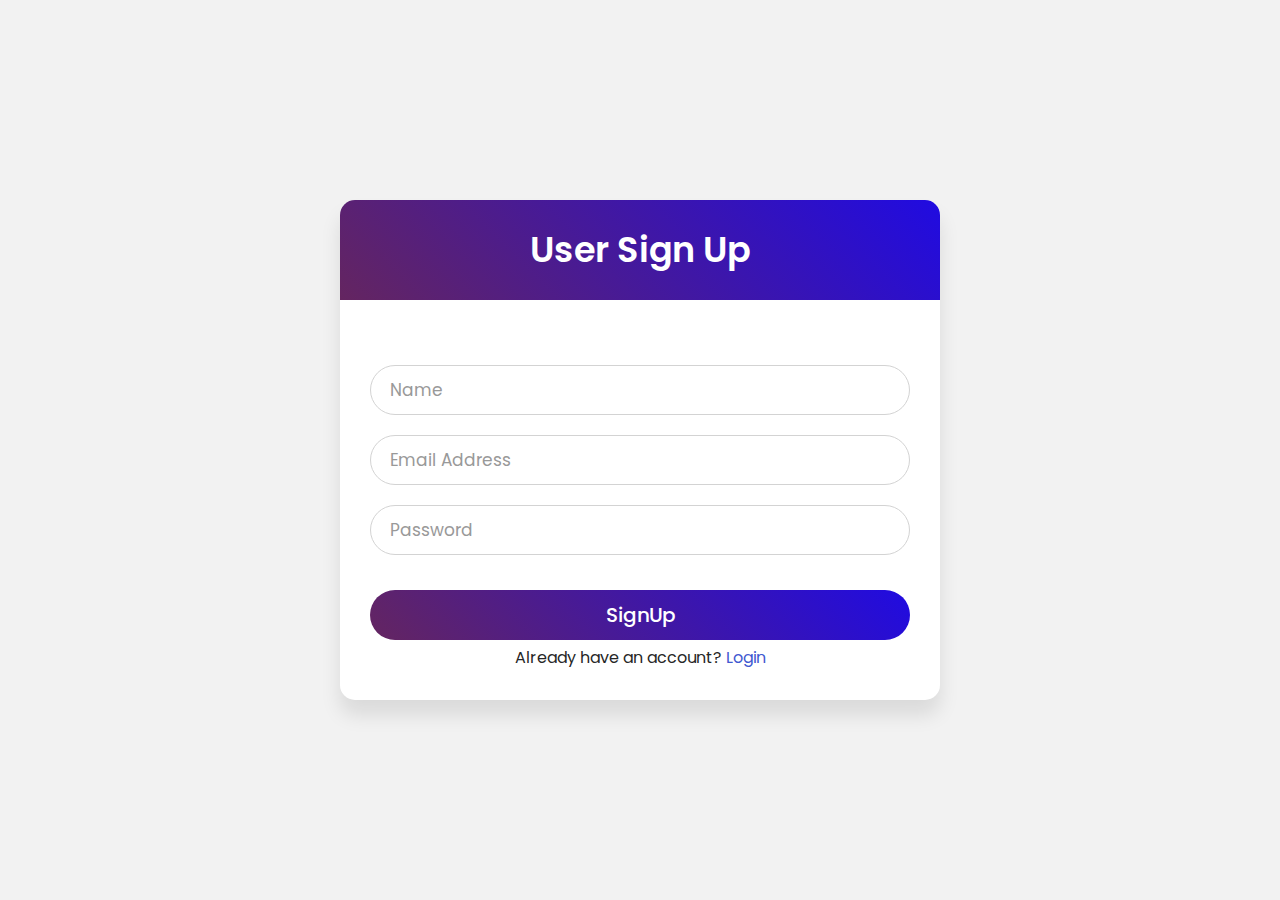
<file: templates/signup.html>
<!DOCTYPE html>
<html lang="en" dir="ltr">
  <head>
    <meta charset="utf-8" />
    <link rel="stylesheet" href="../static/signupstyle.css" />
  </head>
  <body>
    <div class="wrapper">
      <div class="title">User Sign Up</div>
      <form  method="POST" action="/signup">
          <div class="field">
            <input type="name" name="name" required />
            <label>Name</label>
          </div>
          <div class="field">
            <input type="email" name="email" required />
            <label>Email Address</label>
          </div>
          <div class="field">
            <input type="password" name="password" required />
            <label>Password</label>
          </div>
          <div class="field">
            <input type="submit" value="SignUp" />
          </div>
          <div class="signup-link">
            Already have an account?
            <a href="{{ url_for('login') }}">Login</a>
          </div>
        </form>
      </div>
    </div>
  </body>
</html>
</file>
<file: static/signupstyle.css>
@import url('https://fonts.googleapis.com/css2?family=Poppins:wght@200;300;400;500;600;700&display=swap');
*{
  margin: 0;
  padding: 0;
  box-sizing: border-box;
  font-family: 'Poppins', sans-serif;
}
html,body{
  display: grid;
  height: 100%;
  width: 100%;
  place-items: center;
  background: #f2f2f2;
  /* background: linear-gradient(-135deg, #c850c0, #4158d0); */
}
::selection{
  background: #4158d0;
  color: #fff;
}
.wrapper{
  width: 600px;
  height: 500px;
  background: #fff;
  border-radius: 15px;
  box-shadow: 0px 15px 20px rgba(0,0,0,0.1);
}
.wrapper .title{
  font-size: 35px;
  font-weight: 600;
  text-align: center;
  line-height: 100px;
  color: #fff;
  user-select: none;
  border-radius: 15px 15px 0 0;
  background: linear-gradient(-135deg, #200be1, #642560)
}
.wrapper form{
  padding: 10px 30px 50px 30px;
  position: relative;
  top: 7%;
}
.wrapper form .field{
  height: 50px;
  width: 100%;
  margin-top: 20px;
  position: relative;
}
.wrapper form .field input{
  height: 100%;
  width: 100%;
  outline: none;
  font-size: 17px;
  padding-left: 20px;
  border: 1px solid lightgrey;
  border-radius: 25px;
  transition: all 0.3s ease;
}
.wrapper form .field input:focus,
form .field input:valid{
  border-color: #4158d0;
}
.wrapper form .field label{
  position: absolute;
  top: 50%;
  left: 20px;
  color: #999999;
  font-weight: 400;
  font-size: 17px;
  pointer-events: none;
  transform: translateY(-50%);
  transition: all 0.3s ease;
}
form .field input:focus ~ label,
form .field input:valid ~ label{
  top: 0%;
  font-size: 16px;
  color: #4158d0;
  background: #fff;
  transform: translateY(-50%);
}
form .content{
  display: flex;
  width: 100%;
  height: 50px;
  font-size: 16px;
  align-items: center;
  justify-content: space-around;
}
form .content .checkbox{
  display: flex;
  align-items: center;
  justify-content: center;
}
form .content input{
  width: 15px;
  height: 15px;
  background: red;
}
form .content label{
  color: #262626;
  user-select: none;
  padding-left: 5px;
}
form .content .pass-link{
  color: "";
}
form .field input[type="submit"]{
  color: #fff;
  border: none;
  padding-left: 0;
  margin-top: -10px;
  font-size: 20px;
  font-weight: 500;
  cursor: pointer;
  background: linear-gradient(-135deg, rgb(32, 11, 225), rgb(100, 37, 96));
  transition: all 0.3s ease;
  position: relative;
  top: 50%;
}
form .field input[type="submit"]:active{
  transform: scale(0.95);
}
form .signup-link{
  color: #262626;
  margin-top: 20px;
  text-align: center;
}
form .pass-link a,
form .signup-link a{
  color: #4158d0;
  text-decoration: none;
}
form .pass-link a:hover,
form .signup-link a:hover{
  text-decoration: underline;
}
</file>
